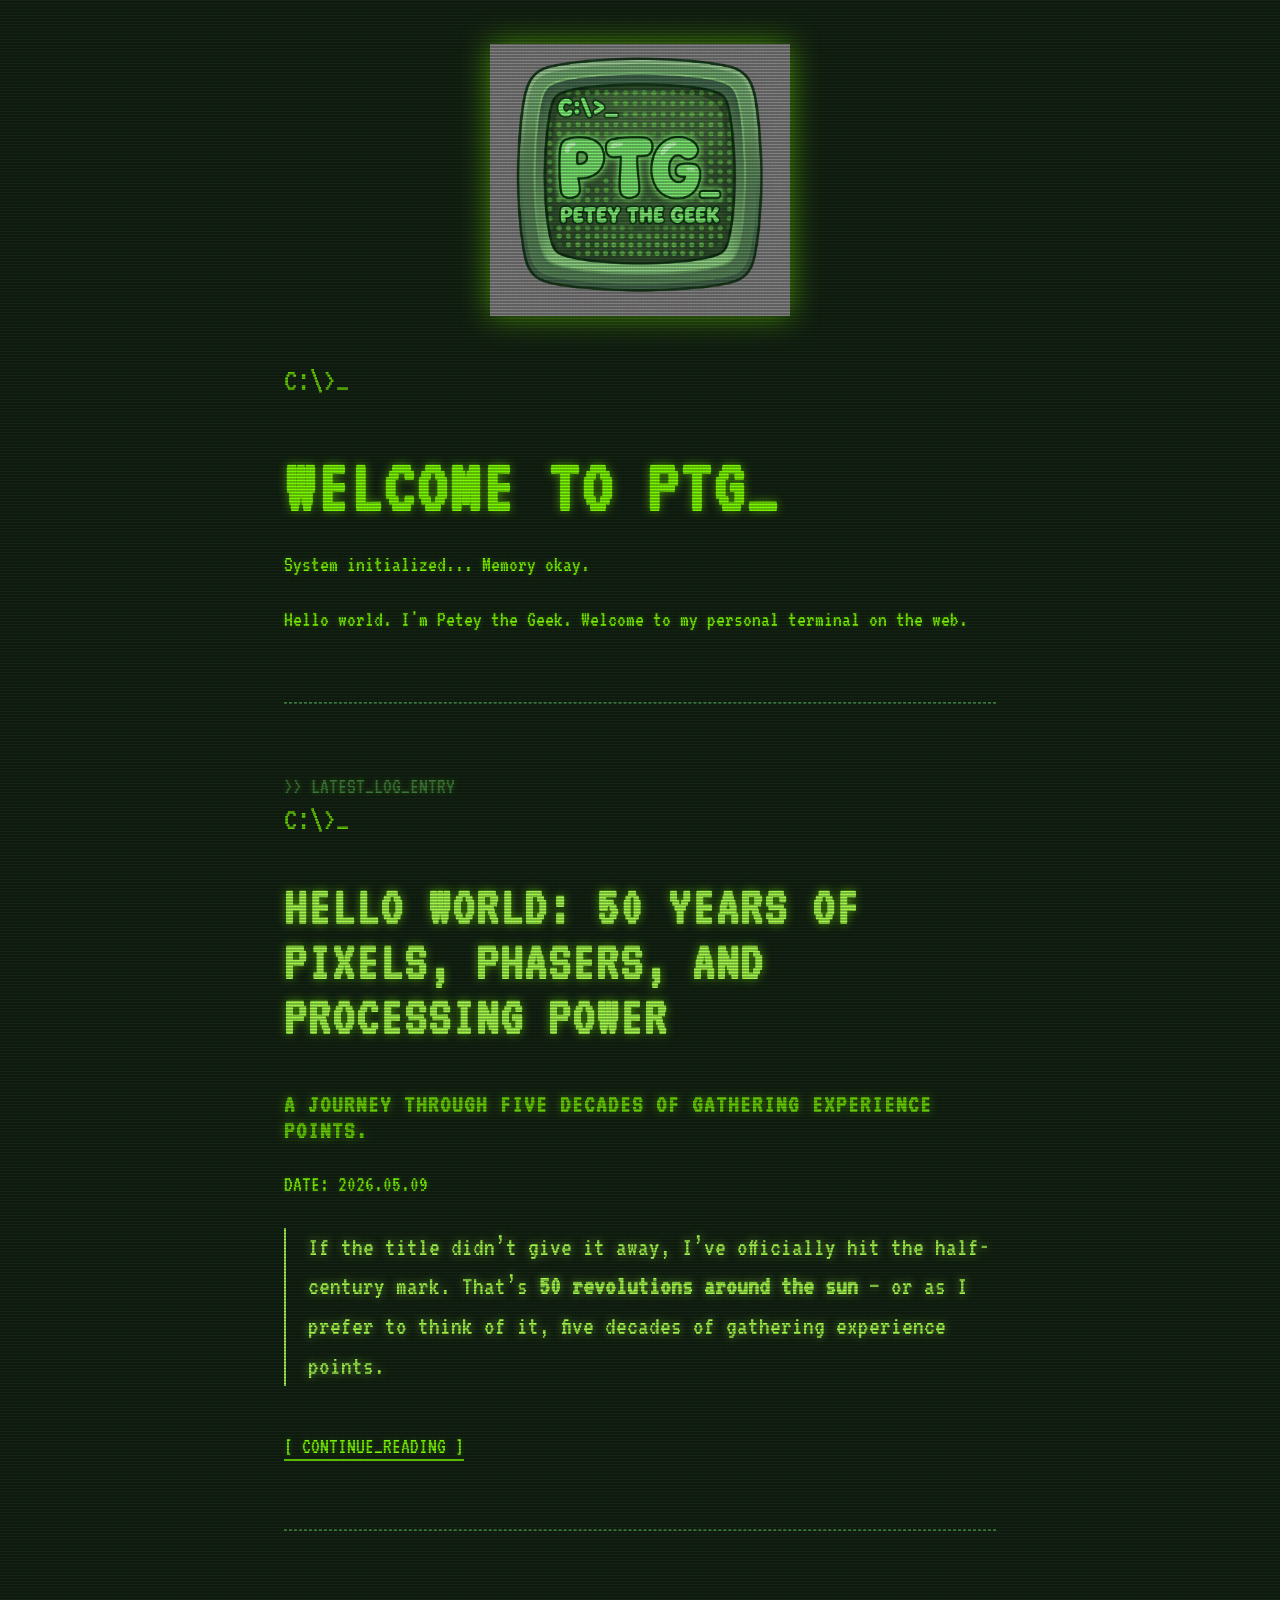
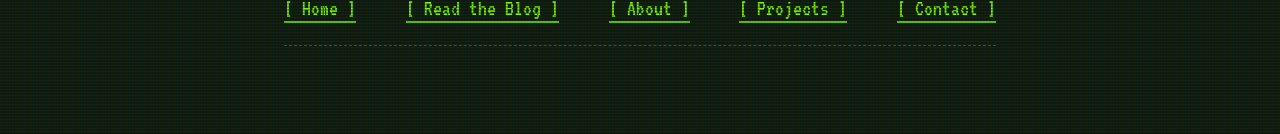
<file: src/index.html>
<!DOCTYPE html>
<html lang="en">

<head>
  <meta charset="UTF-8">
  <meta name="viewport" content="width=device-width, initial-scale=1.0">
  <meta name="description" content="Petey the Geek - Personal Website and Blog">
  <link rel="stylesheet" href="styles.css">
  <title>Petey the Geek | PTG_</title>
</head>

<body>
  <main class="crt-container">
    <div class="logo-container">
      <img src="images/ptg_log_cropped.png" alt="Petey the Geek Logo">
    </div>
    
    <div class="prompt">
      <h1>Welcome to PTG_</h1>
      <p>System initialized... Memory okay.</p>
      <p>Hello world. I'm Petey the Geek. Welcome to my personal terminal on the web.</p>
    </div>

    <hr style="border: 1px dashed var(--color-dim); margin: 3rem 0;">

    <article class="latest-post">
      <p style="color: var(--color-dim); margin-bottom: 0;">>> LATEST_LOG_ENTRY</p>
      
      <div class="prompt">
        <h2><a href="blog/2026/05/09/introduction.html" style="color: inherit; border: none;">Hello World: 50 Years of Pixels, Phasers, and Processing Power</a></h2>
        <h3 style="margin-top: 0; color: var(--color-text); opacity: 0.8;">A journey through five decades of gathering
          experience points.</h3>
        <p class="date">DATE: 2026.05.09</p>
      </div>

      <p class="highlight-para">
        If the title didn’t give it away, I’ve officially hit the half-century mark. That’s <strong>50 revolutions
          around the sun</strong> — or as I prefer to think of it, five decades of gathering experience points.
      </p>

      <p style="margin-top: 2rem;">
        <a href="blog/2026/05/09/introduction.html">[ CONTINUE_READING ]</a>
      </p>
    </article>

    <hr style="border: 1px dashed var(--color-dim); margin: 3rem 0;">
    
    <nav>
      <a href="index.html">[ Home ]</a>
      <a href="blog/index.html">[ Read the Blog ]</a>
      <a href="about.html">[ About ]</a>
      <a href="#">[ Projects ]</a>
      <a href="#">[ Contact ]</a>
    </nav>
  </main>
</body>

</html>
</file>
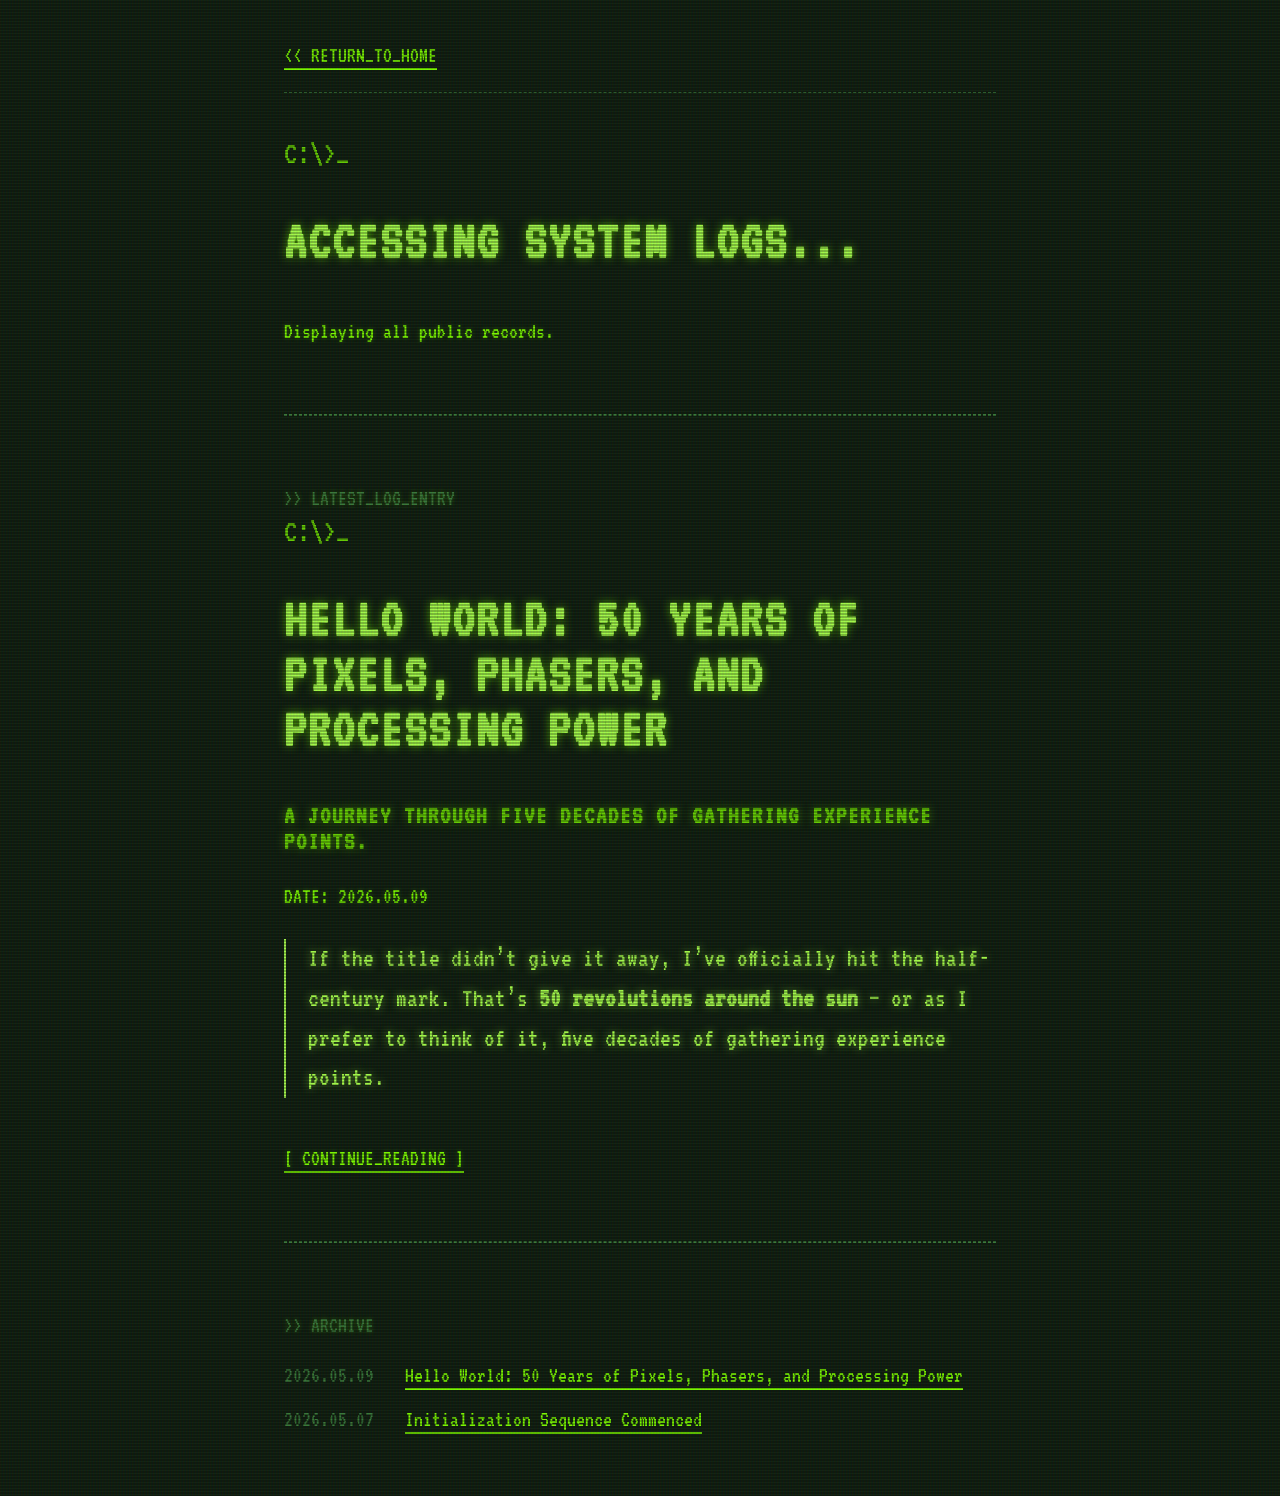
<file: src/blog/index.html>
<!DOCTYPE html>
<html lang="en">

<head>
  <meta charset="UTF-8">
  <meta name="viewport" content="width=device-width, initial-scale=1.0">
  <meta name="description" content="PTG_ Blog Hub">
  <link rel="stylesheet" href="../styles.css">
  <title>Blog | PTG_</title>
</head>

<body>
  <main class="crt-container">
    <nav>
      <a href="../index.html">
        << RETURN_TO_HOME</a>
    </nav>

    <div class="prompt">
      <h2>Accessing System Logs...</h2>
      <p>Displaying all public records.</p>
    </div>

    <hr style="border: 1px dashed var(--color-dim); margin: 3rem 0;">

    <article class="latest-post">
      <p style="color: var(--color-dim); margin-bottom: 0;">>> LATEST_LOG_ENTRY</p>

      <div class="prompt">
        <h2><a href="2026/05/09/introduction.html" style="color: inherit; border: none;">Hello World: 50 Years of
            Pixels, Phasers, and Processing Power</a></h2>
        <h3 style="margin-top: 0; color: var(--color-text); opacity: 0.8;">A journey through five decades of gathering
          experience points.</h3>
        <p class="date">DATE: 2026.05.09</p>
      </div>

      <p class="highlight-para">
        If the title didn’t give it away, I’ve officially hit the half-century mark. That’s <strong>50 revolutions
          around the sun</strong> — or as I prefer to think of it, five decades of gathering experience points.
      </p>

      <p style="margin-top: 2rem;">
        <a href="2026/05/09/introduction.html">[ CONTINUE_READING ]</a>
      </p>
    </article>

    <hr style="border: 1px dashed var(--color-dim); margin: 3rem 0;">

    <p style="color: var(--color-dim); margin-bottom: 1rem;">>> ARCHIVE</p>
    <ul class="post-list">
      <li>
        <span class="date">2026.05.09</span>
        <a href="2026/05/09/introduction.html">Hello World: 50 Years of Pixels, Phasers, and Processing Power</a>
      </li>
      <li>
        <span class="date">2026.05.07</span>
        <a href="2026/05/07/welcome.html">Initialization Sequence Commenced</a>
      </li>
    </ul>
  </main>
</body>

</html>
</file>
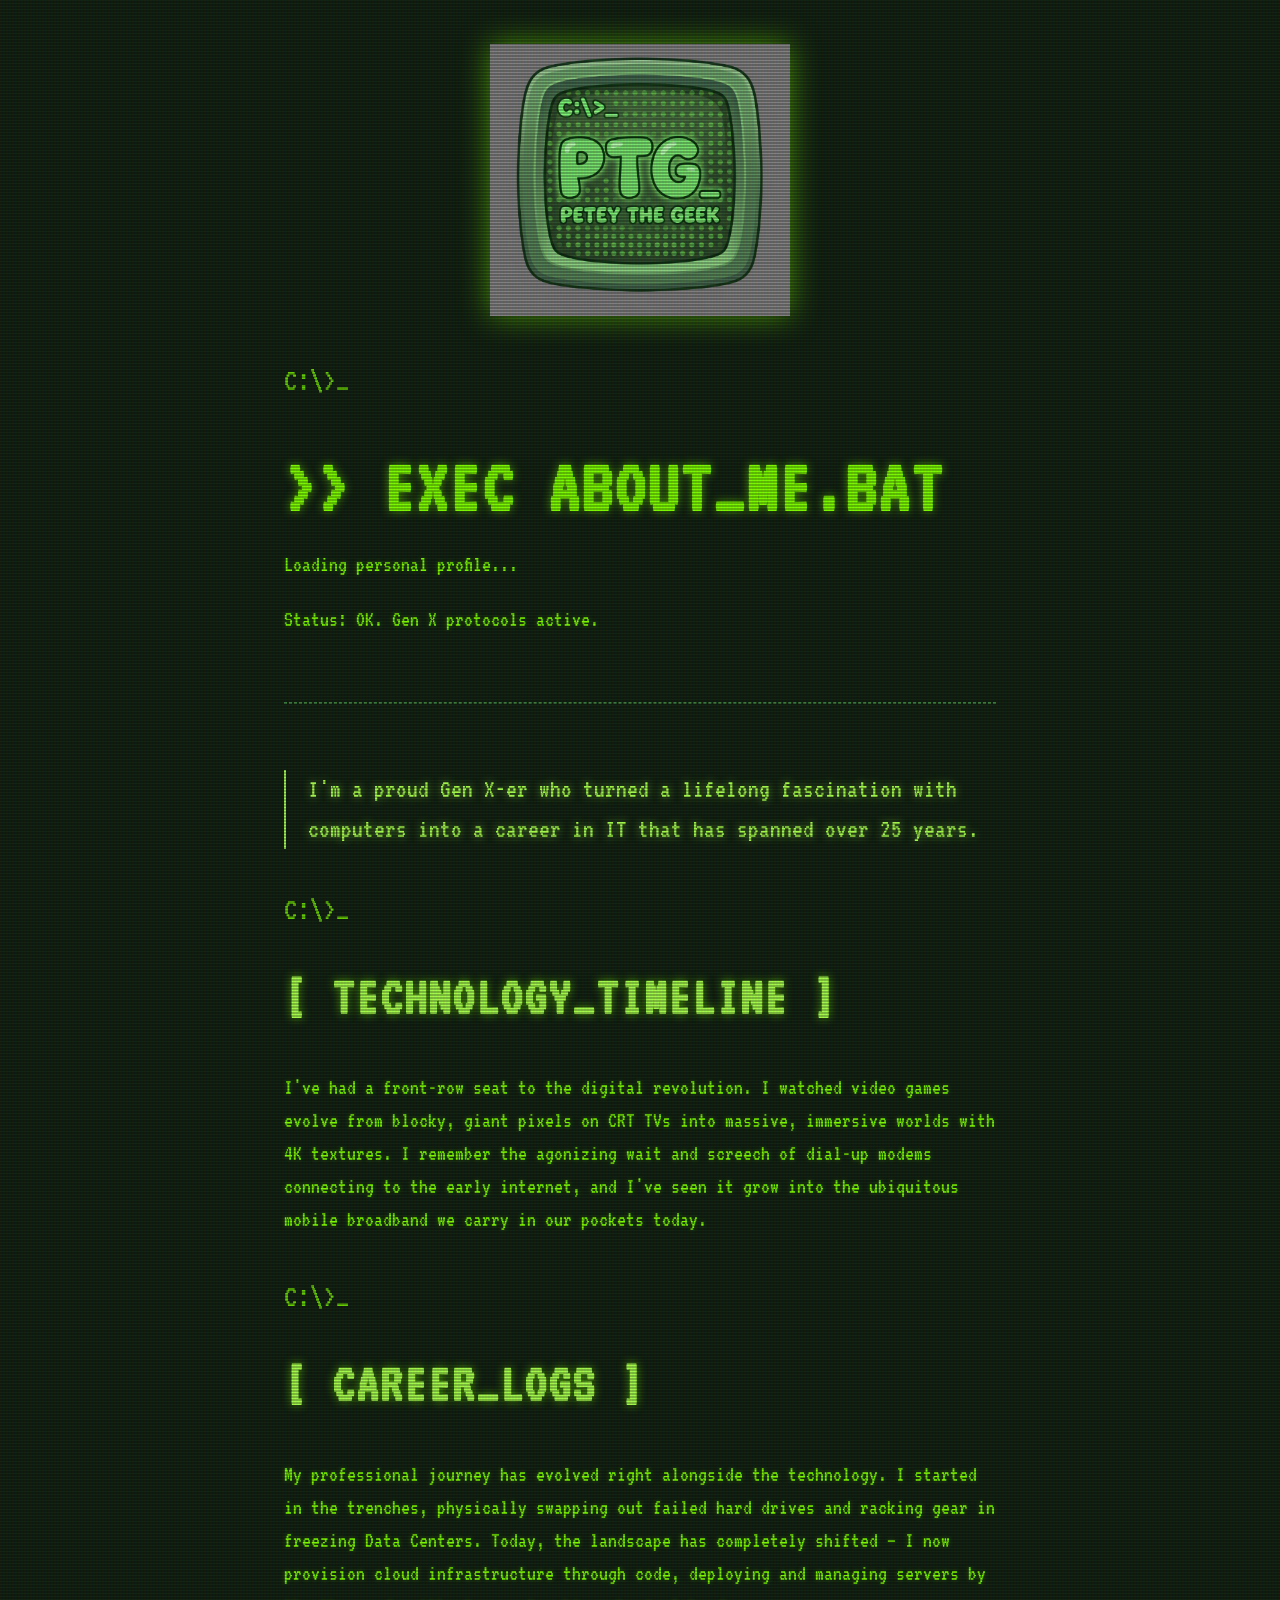
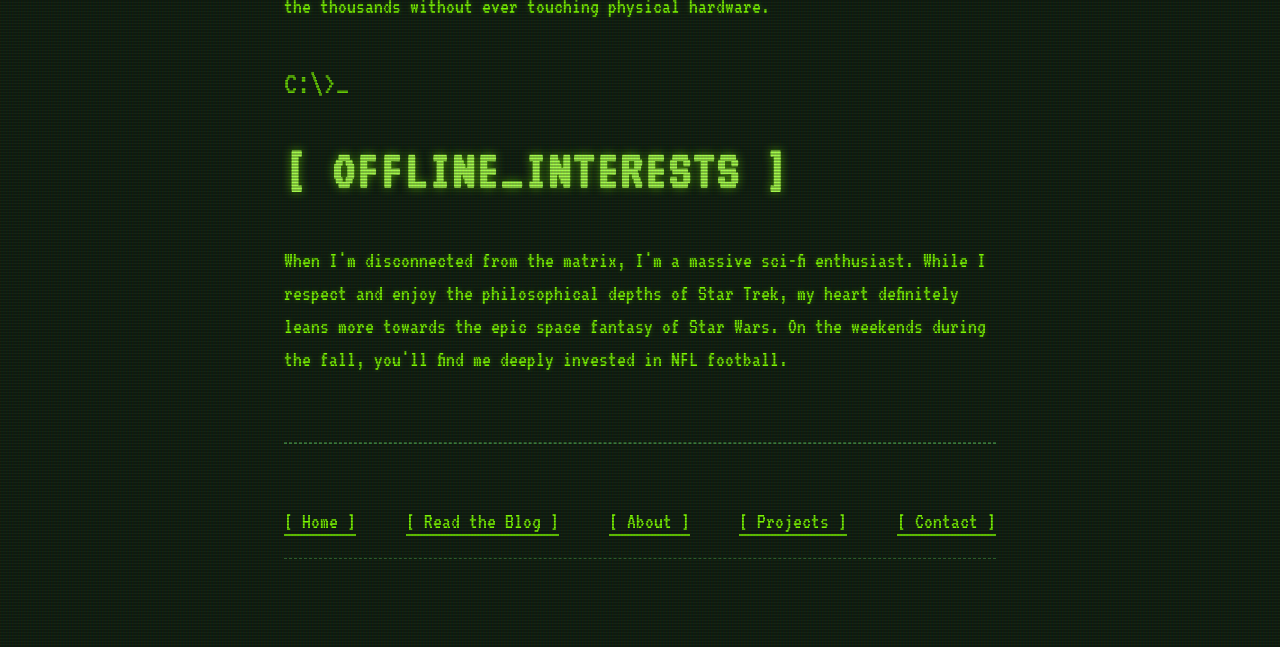
<file: src/about.html>
<!DOCTYPE html>
<html lang="en">

<head>
  <meta charset="UTF-8">
  <meta name="viewport" content="width=device-width, initial-scale=1.0">
  <meta name="description" content="About Petey the Geek">
  <link rel="stylesheet" href="styles.css">
  <title>About | PTG_</title>
</head>

<body>
  <main class="crt-container">
    <div class="logo-container">
      <img src="images/ptg_log_cropped.png" alt="Petey the Geek Logo">
    </div>
    
    <div class="prompt">
      <h1>>> EXEC ABOUT_ME.BAT</h1>
      <p>Loading personal profile...</p>
      <p>Status: OK. Gen X protocols active.</p>
    </div>

    <hr style="border: 1px dashed var(--color-dim); margin: 3rem 0;">

    <article>
      <p class="highlight-para">
        I'm a proud Gen X-er who turned a lifelong fascination with computers into a career in IT that has spanned over 25 years.
      </p>

      <div class="prompt" style="margin-top: 2rem;">
        <h2>[ TECHNOLOGY_TIMELINE ]</h2>
      </div>
      <p>
        I've had a front-row seat to the digital revolution. I watched video games evolve from blocky, giant pixels on CRT TVs into massive, immersive worlds with 4K textures. I remember the agonizing wait and screech of dial-up modems connecting to the early internet, and I've seen it grow into the ubiquitous mobile broadband we carry in our pockets today.
      </p>

      <div class="prompt" style="margin-top: 2rem;">
        <h2>[ CAREER_LOGS ]</h2>
      </div>
      <p>
        My professional journey has evolved right alongside the technology. I started in the trenches, physically swapping out failed hard drives and racking gear in freezing Data Centers. Today, the landscape has completely shifted — I now provision cloud infrastructure through code, deploying and managing servers by the thousands without ever touching physical hardware.
      </p>

      <div class="prompt" style="margin-top: 2rem;">
        <h2>[ OFFLINE_INTERESTS ]</h2>
      </div>
      <p>
        When I'm disconnected from the matrix, I'm a massive sci-fi enthusiast. While I respect and enjoy the philosophical depths of Star Trek, my heart definitely leans more towards the epic space fantasy of Star Wars. On the weekends during the fall, you'll find me deeply invested in NFL football.
      </p>
    </article>

    <hr style="border: 1px dashed var(--color-dim); margin: 3rem 0;">
    
    <nav>
      <a href="index.html">[ Home ]</a>
      <a href="blog/index.html">[ Read the Blog ]</a>
      <a href="about.html">[ About ]</a>
      <a href="#">[ Projects ]</a>
      <a href="#">[ Contact ]</a>
    </nav>
  </main>
</body>

</html>
</file>
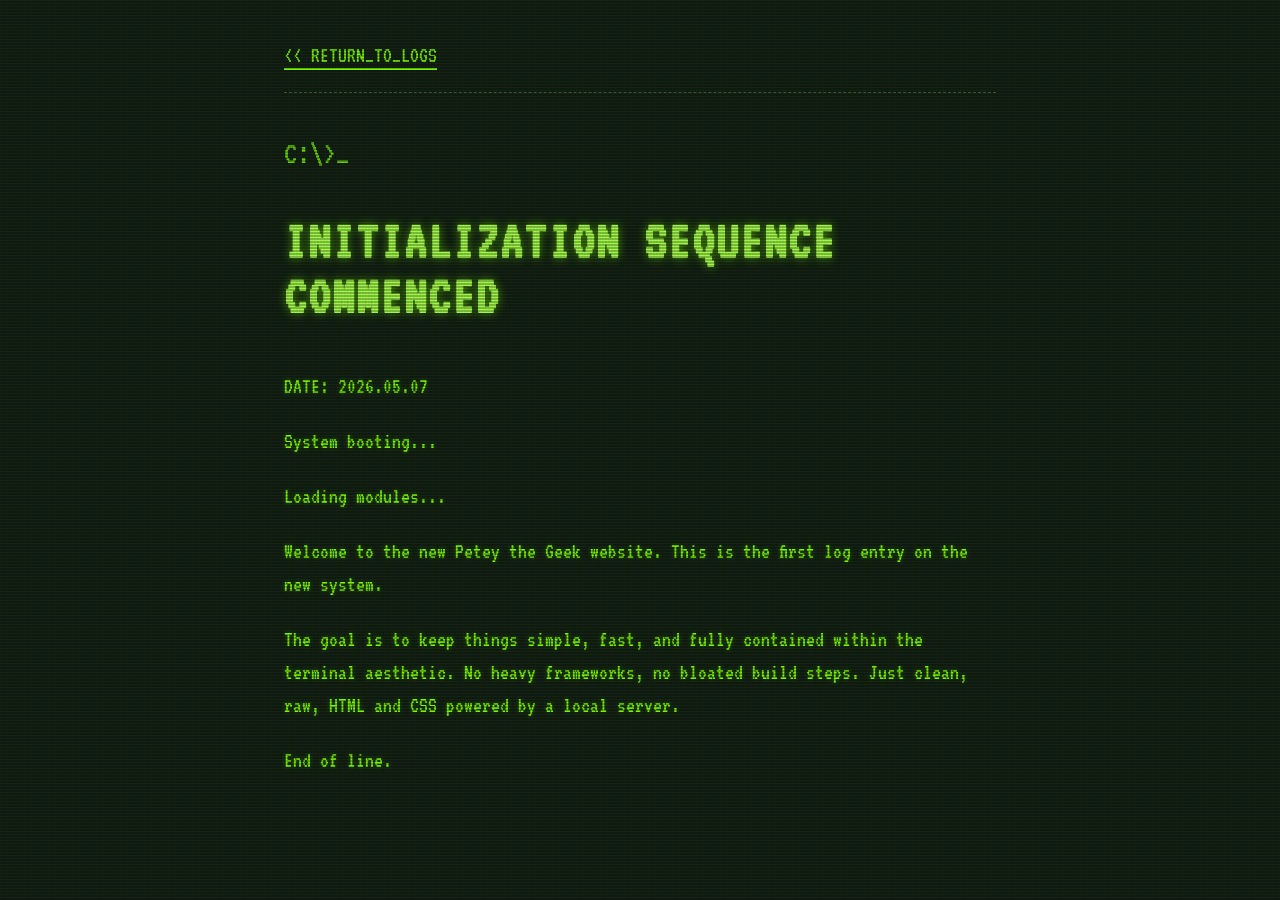
<file: src/blog/2026/05/07/welcome.html>
<!DOCTYPE html>
<html lang="en">

<head>
  <meta charset="UTF-8">
  <meta name="viewport" content="width=device-width, initial-scale=1.0">
  <meta name="description" content="Initialization Sequence Commenced - PTG Blog">
  <link rel="stylesheet" href="../../../../styles.css">
  <title>Initialization Sequence Commenced | PTG_</title>
</head>

<body>
  <main class="crt-container">
    <nav>
      <a href="../../../index.html">
        << RETURN_TO_LOGS</a>
    </nav>

    <article>
      <div class="prompt">
        <h2>Initialization Sequence Commenced</h2>
        <p class="date">DATE: 2026.05.07</p>
      </div>

      <p>System booting...</p>
      <p>Loading modules...</p>
      <p>Welcome to the new Petey the Geek website. This is the first log entry on the new system.</p>
      <p>The goal is to keep things simple, fast, and fully contained within the terminal aesthetic. No heavy
        frameworks, no bloated build steps. Just clean, raw, HTML and CSS powered by a local server.</p>
      <p>End of line.</p>
    </article>
  </main>
</body>

</html>
</file>
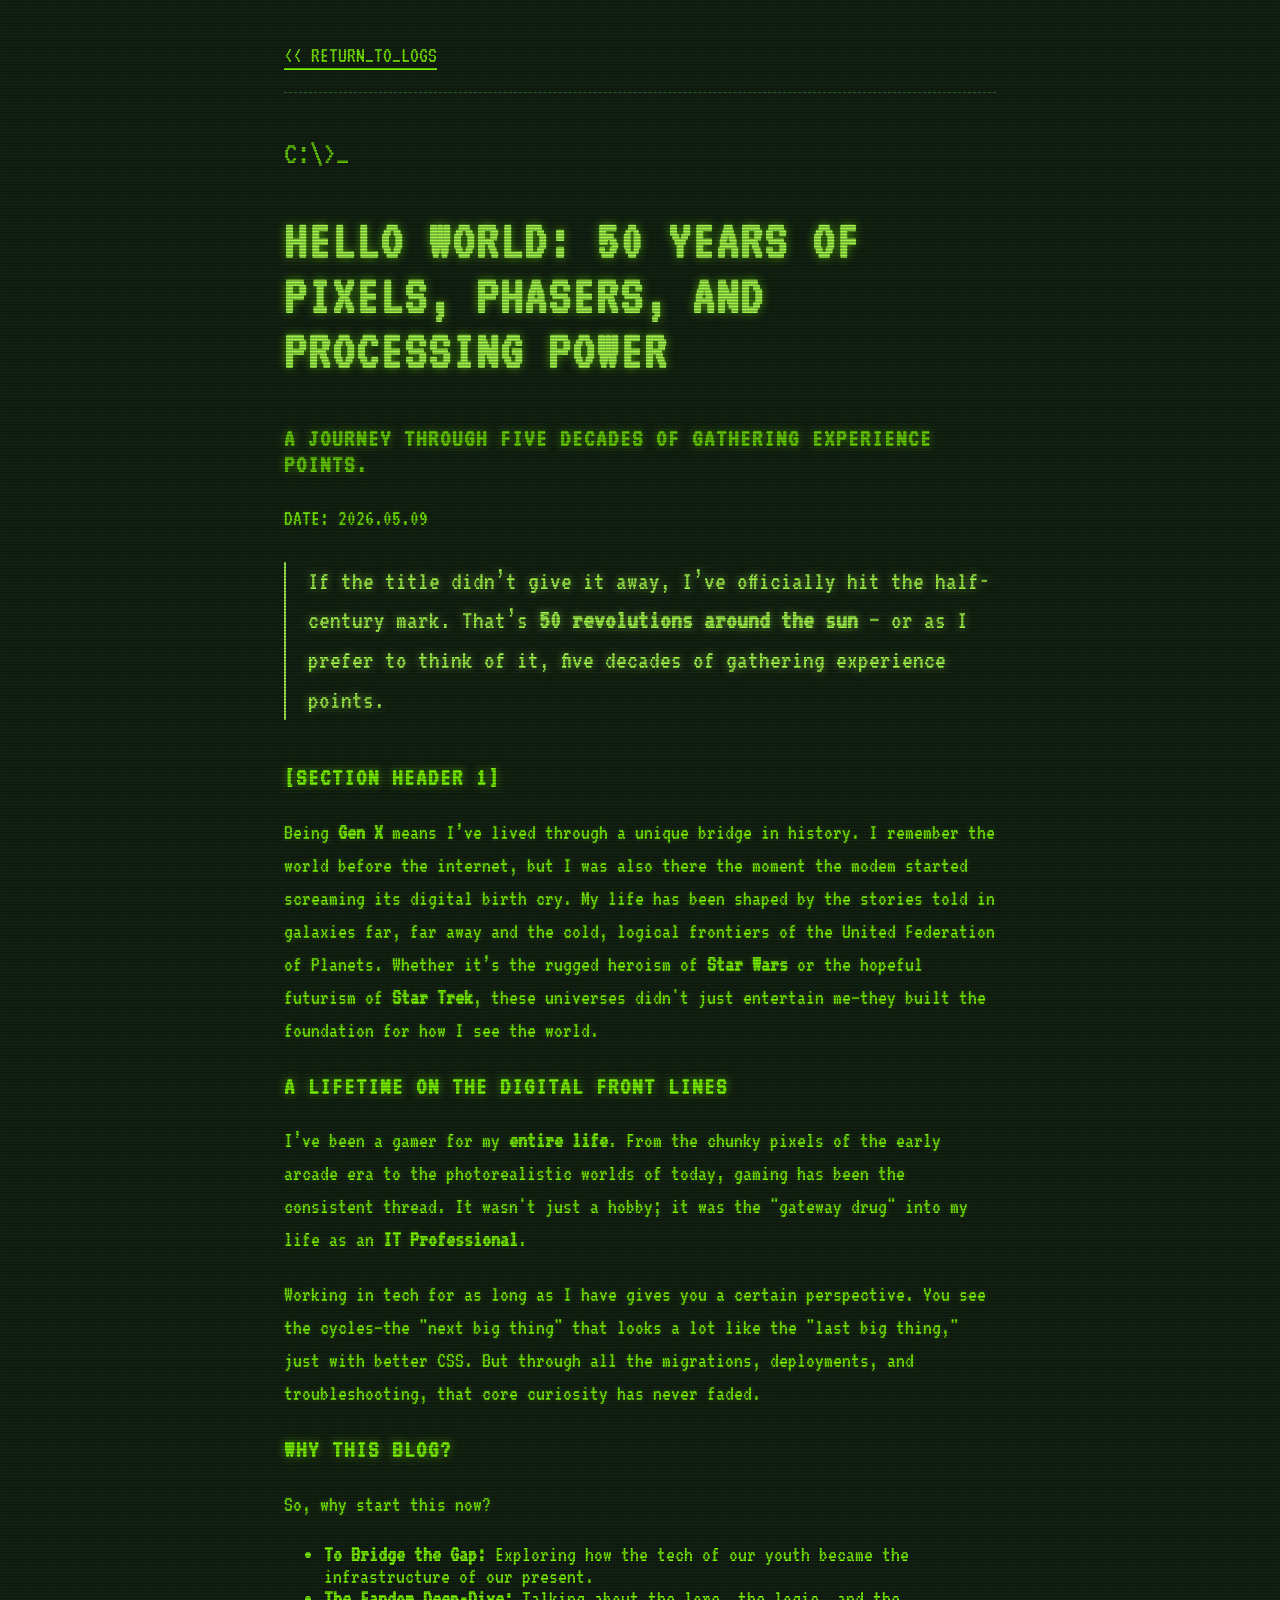
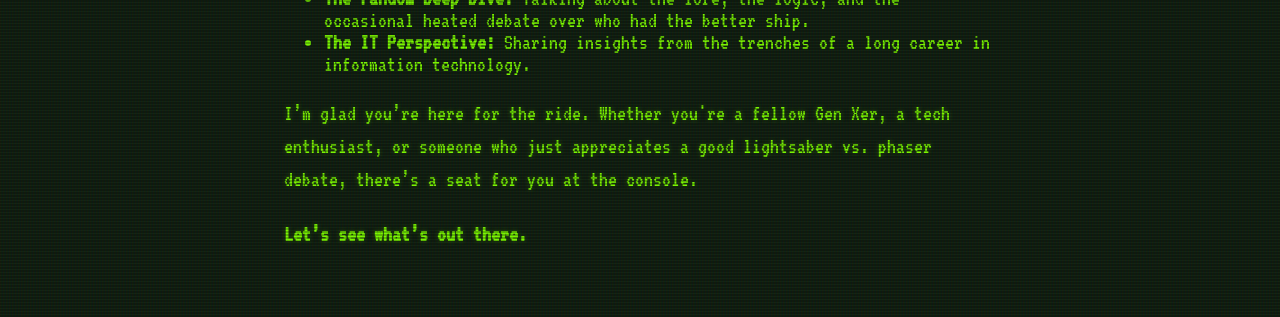
<file: src/blog/2026/05/09/introduction.html>
<!DOCTYPE html>
<html lang="en">

<head>
  <meta charset="UTF-8">
  <meta name="viewport" content="width=device-width, initial-scale=1.0">
  <meta name="description" content="Introduction - PTG Blog">
  <!-- Adjust the path to styles.css when copying this template to a new location -->
  <link rel="stylesheet" href="../../../../styles.css">
  <title>[Post Title] | PTG_</title>
  <style>
    /* Styling for the highlighted first paragraph */
    .highlight-para {
      font-size: 1.2rem;
      color: #a4fc4a;
      text-shadow: 0 0 8px rgba(164, 252, 74, 0.6);
      margin-bottom: 2rem;
      border-left: 2px solid #a4fc4a;
      padding-left: 1rem;
    }
  </style>
</head>

<body>
  <main class="crt-container">
    <nav>
      <!-- Adjust the path to index.html when copying this template to a new location -->
      <a href="../../../index.html">
        &lt;&lt; RETURN_TO_LOGS</a>
    </nav>

    <article>
      <div class="prompt">
        <h2>Hello World: 50 Years of Pixels, Phasers, and Processing Power</h2>
        <h3 style="margin-top: 0; color: var(--color-text); opacity: 0.8;">A journey through five decades of gathering
          experience points.</h3>
        <p class="date">DATE: 2026.05.09</p>
      </div>

      <p class="highlight-para">
        If the title didn’t give it away, I’ve officially hit the half-century mark. That’s <strong>50 revolutions
          around the sun</strong> — or as I prefer to think of it, five decades of gathering experience points.
      </p>

      <h3>[Section Header 1]</h3>
      <p>
        Being <strong>Gen X</strong> means I’ve lived through a unique bridge in history. I remember the world before
        the internet, but I was also there the moment the modem started screaming its digital birth cry. My life has
        been shaped by the stories told in galaxies far, far away and the cold, logical frontiers of the United
        Federation of Planets. Whether it’s the rugged heroism of <strong>Star Wars</strong> or the hopeful futurism of
        <strong>Star Trek</strong>, these universes didn't just entertain me—they built the foundation for how I see the
        world.
      </p>

      <h3>A Lifetime on the Digital Front Lines</h3>
      <p>
        I’ve been a gamer for my <strong>entire life</strong>. From the chunky pixels of the early arcade era to the
        photorealistic worlds of today, gaming has been the consistent thread. It wasn't just a hobby; it was the
        "gateway drug" into my life as an <strong>IT Professional</strong>.
      </p>

      <p>
        Working in tech for as long as I have gives you a certain perspective. You see the cycles—the "next big thing"
        that looks a lot like the "last big thing," just with better CSS. But through all the migrations, deployments,
        and troubleshooting, that core curiosity has never faded.
      </p>

      <h3>Why This Blog?</h3>
      <p>
        So, why start this now?
      </p>
      <ul>
        <li><strong>To Bridge the Gap:</strong> Exploring how the tech of our youth became the infrastructure of our
          present.</li>
        <li><strong>The Fandom Deep-Dive:</strong> Talking about the lore, the logic, and the occasional heated debate
          over who had the better ship.</li>
        <li><strong>The IT Perspective:</strong> Sharing insights from the trenches of a long career in information
          technology.</li>
      </ul>
      <p>
        I’m glad you’re here for the ride. Whether you're a fellow Gen Xer, a tech enthusiast, or someone who just
        appreciates a good lightsaber vs. phaser debate, there’s a seat for you at the console.
      </p>
      <p>
        <strong>Let’s see what’s out there.</strong>
      </p>
    </article>
  </main>
</body>

</html>
</file>
<file: src/styles.css>
@import url('https://fonts.googleapis.com/css2?family=VT323&display=swap');

:root {
  --color-bg: #112211;
  --color-text: #7cfc00;
  --color-dim: #3a7a3a;
  --color-glow: rgba(124, 252, 0, 0.6);
}

* {
  box-sizing: border-box;
}

html, body {
  margin: 0;
  padding: 0;
  background-color: var(--color-bg);
  color: var(--color-text);
  font-family: 'VT323', monospace;
  font-size: 22px;
  min-height: 100vh;
  position: relative;
  overflow-x: hidden;
}

/* CRT Scanlines Overlay */
body::after {
  content: " ";
  display: block;
  position: absolute;
  top: 0;
  left: 0;
  bottom: 0;
  right: 0;
  background: linear-gradient(rgba(18, 16, 16, 0) 50%, rgba(0, 0, 0, 0.25) 50%), 
              linear-gradient(90deg, rgba(255, 0, 0, 0.06), rgba(0, 255, 0, 0.02), rgba(0, 0, 255, 0.06));
  z-index: 999;
  background-size: 100% 3px, 3px 100%;
  pointer-events: none;
}

/* CRT Flicker Animation */
@keyframes flicker {
  0% { opacity: 0.95; }
  5% { opacity: 0.85; }
  10% { opacity: 0.95; }
  15% { opacity: 1; }
  100% { opacity: 1; }
}

.crt-container {
  animation: flicker 0.15s infinite;
  padding: 2rem;
  max-width: 800px;
  margin: 0 auto;
  position: relative;
  z-index: 1;
}

/* Typography and Glow */
h1, h2, h3 {
  text-transform: uppercase;
  text-shadow: 0 0 10px var(--color-glow);
  letter-spacing: 2px;
}

h1 { font-size: 3.5rem; margin-bottom: 0.5rem; }
h2 { font-size: 2.5rem; margin-top: 2rem; color: #a4fc4a; }

p {
  line-height: 1.5;
  text-shadow: 0 0 5px rgba(124, 252, 0, 0.3);
}

/* Links */
a {
  color: var(--color-text);
  text-decoration: none;
  border-bottom: 2px solid var(--color-text);
  transition: all 0.2s ease;
  padding-bottom: 2px;
}

a:hover {
  background-color: var(--color-text);
  color: var(--color-bg);
  text-shadow: none;
}

/* Logo */
.logo-container {
  text-align: center;
  margin-bottom: 2rem;
}

.logo-container img {
  max-width: 300px;
  filter: drop-shadow(0 0 15px var(--color-glow));
  animation: float 6s ease-in-out infinite;
}

@keyframes float {
  0% { transform: translateY(0px); }
  50% { transform: translateY(-10px); }
  100% { transform: translateY(0px); }
}

/* Terminal Elements */
.prompt::before {
  content: "C:\\>_";
  display: block;
  margin-bottom: 1rem;
  font-size: 1.5rem;
  opacity: 0.8;
}

.post-list {
  list-style: none;
  padding: 0;
}

.post-list li {
  margin-bottom: 1rem;
}

.post-list .date {
  color: var(--color-dim);
  margin-right: 1rem;
}

/* Header/Nav */
nav {
  display: flex;
  justify-content: space-between;
  align-items: center;
  margin-bottom: 2rem;
  border-bottom: 1px dashed var(--color-dim);
  padding-bottom: 1rem;
}

/* Highlight Paragraph */
.highlight-para {
  font-size: 1.2rem;
  color: #a4fc4a;
  text-shadow: 0 0 8px rgba(164, 252, 74, 0.6);
  margin-bottom: 2rem;
  border-left: 2px solid #a4fc4a;
  padding-left: 1rem;
}
</file>
